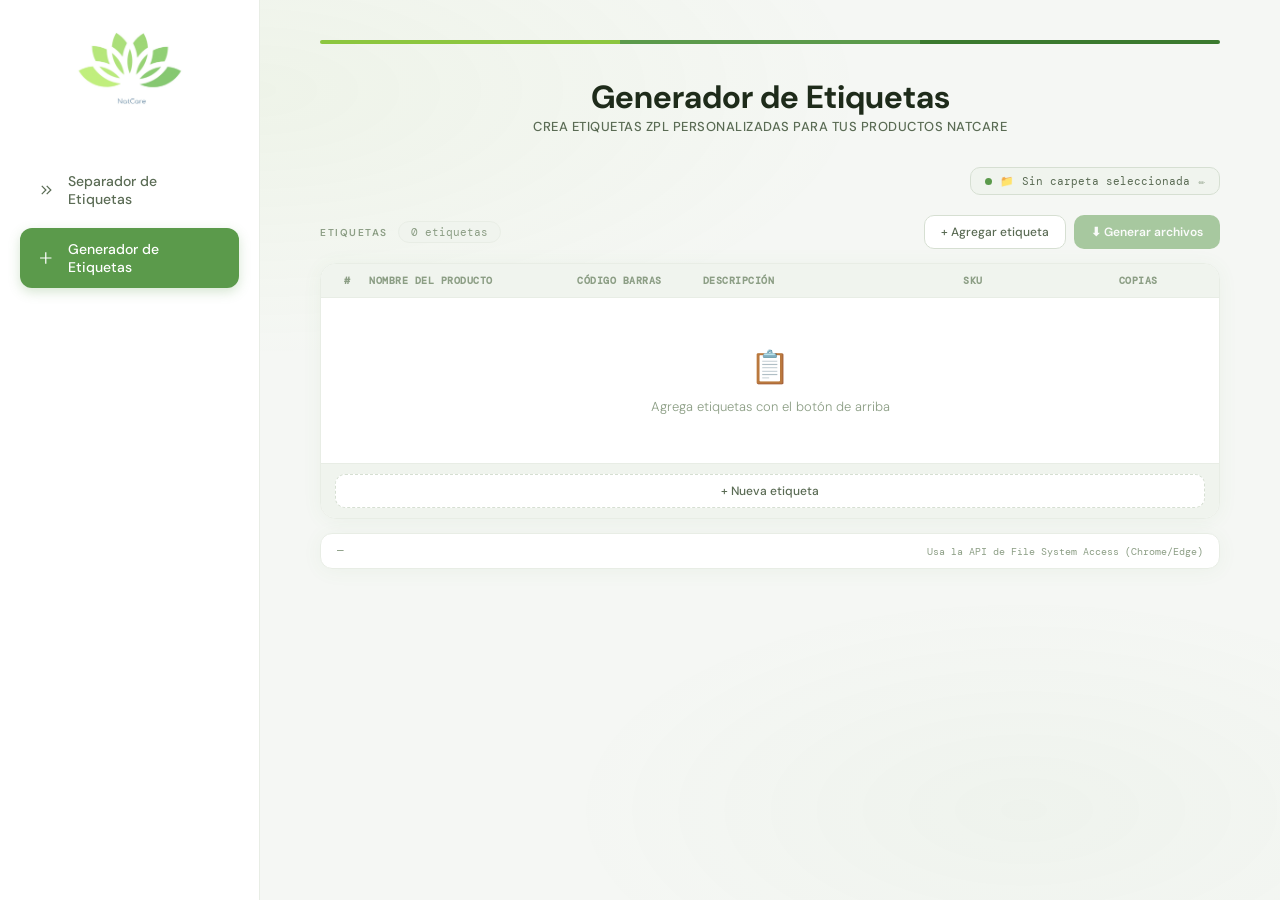
<file: generador.html>
<!DOCTYPE html>
<html lang="es">

<head>
    <meta charset="UTF-8">
    <meta name="viewport" content="width=device-width, initial-scale=1.0">
    <title>Generador de Etiquetas — NatCare</title>
    <link
        href="https://fonts.googleapis.com/css2?family=DM+Serif+Display:ital@0;1&family=DM+Sans:wght@300;400;500;600&family=DM+Mono:wght@400;500&display=swap"
        rel="stylesheet">
    <link rel="stylesheet" href="styles.css">
    <style>
        /* ── GENERADOR-SPECIFIC STYLES ── */

        .gen-wrapper {
            max-width: 900px;
            width: 100%;
        }

        /* Folder badge */
        .folder-badge {
            display: inline-flex;
            align-items: center;
            gap: 8px;
            background: var(--card2);
            border: 1px solid var(--border);
            border-radius: 10px;
            padding: 6px 14px;
            font-family: 'DM Mono', monospace;
            font-size: 11px;
            color: var(--text-muted);
            cursor: pointer;
            transition: all 0.2s ease;
            max-width: 300px;
        }

        .folder-badge:hover {
            border-color: var(--accent);
            color: var(--accent);
            background: var(--accent-glow);
        }

        .folder-badge .folder-name {
            overflow: hidden;
            text-overflow: ellipsis;
            white-space: nowrap;
        }

        .folder-dot {
            width: 7px;
            height: 7px;
            border-radius: 50%;
            background: var(--accent);
            flex-shrink: 0;
        }

        .folder-dot.unset {
            background: var(--error);
        }

        /* Toolbar */
        .gen-toolbar {
            display: flex;
            align-items: center;
            justify-content: space-between;
            margin-bottom: 14px;
            flex-wrap: wrap;
            gap: 10px;
        }

        .gen-toolbar-left {
            display: flex;
            align-items: center;
            gap: 10px;
        }

        .count-badge {
            font-family: 'DM Mono', monospace;
            font-size: 11px;
            color: var(--text-dim);
            background: var(--card2);
            border: 1px solid var(--border-soft);
            border-radius: 20px;
            padding: 3px 12px;
        }

        .gen-toolbar-right {
            display: flex;
            gap: 8px;
        }

        /* Buttons */
        .btn-gen {
            display: inline-flex;
            align-items: center;
            gap: 6px;
            padding: 8px 16px;
            border-radius: 10px;
            font-family: 'DM Sans', sans-serif;
            font-size: 12px;
            font-weight: 500;
            cursor: pointer;
            border: 1px solid transparent;
            transition: all 0.2s ease;
            white-space: nowrap;
        }

        .btn-gen-ghost {
            background: var(--card);
            border-color: var(--border);
            color: var(--text-muted);
        }

        .btn-gen-ghost:hover {
            border-color: var(--accent);
            color: var(--accent);
            background: var(--accent-glow);
        }

        .btn-gen-primary {
            background: var(--accent);
            color: #fff;
            font-weight: 600;
            box-shadow: 0 4px 16px rgba(91, 154, 75, 0.25);
        }

        .btn-gen-primary:hover:not(:disabled) {
            background: #4A8A3C;
            transform: translateY(-1px);
            box-shadow: 0 6px 24px rgba(91, 154, 75, 0.35);
        }

        .btn-gen-primary:disabled {
            opacity: 0.5;
            cursor: not-allowed;
            transform: none;
            box-shadow: none;
        }

        .btn-gen-danger {
            background: transparent;
            border-color: transparent;
            color: var(--text-dim);
            padding: 4px 6px;
            border-radius: 6px;
        }

        .btn-gen-danger:hover {
            color: var(--error);
            background: rgba(217, 79, 79, 0.08);
        }

        /* Labels table */
        .labels-container {
            background: var(--card);
            border: 1px solid var(--border-soft);
            border-radius: 16px;
            overflow: hidden;
            box-shadow: 0 2px 20px rgba(91, 154, 75, 0.06);
        }

        .table-header {
            display: grid;
            grid-template-columns: 32px 2fr 1.2fr 2.5fr 1.4fr 70px 36px;
            gap: 0;
            background: var(--card2);
            border-bottom: 1px solid var(--border-soft);
            padding: 0 10px;
        }

        .th {
            padding: 10px 6px;
            font-family: 'DM Mono', monospace;
            font-size: 10px;
            font-weight: 600;
            color: var(--text-dim);
            text-transform: uppercase;
            letter-spacing: 0.5px;
        }

        .label-row {
            display: grid;
            grid-template-columns: 32px 2fr 1.2fr 2.5fr 1.4fr 70px 36px;
            gap: 0;
            border-bottom: 1px solid var(--border-soft);
            padding: 0 10px;
            align-items: center;
            transition: background 0.15s ease;
        }

        .label-row:last-child {
            border-bottom: none;
        }

        .label-row:hover {
            background: var(--accent-glow);
        }

        .row-num {
            font-family: 'DM Mono', monospace;
            font-size: 10px;
            color: var(--text-dim);
            text-align: center;
        }

        .cell {
            padding: 6px 4px;
        }

        /* Inputs */
        .gen-input {
            width: 100%;
            background: transparent;
            border: 1px solid transparent;
            border-radius: 8px;
            padding: 6px 8px;
            font-family: 'DM Sans', sans-serif;
            font-size: 12px;
            color: var(--text);
            outline: none;
            transition: all 0.2s ease;
        }

        .gen-input:hover {
            border-color: var(--border);
            background: var(--card2);
        }

        .gen-input:focus {
            border-color: var(--accent);
            background: var(--card2);
            box-shadow: 0 0 0 2px var(--accent-glow);
        }

        .gen-input.mono {
            font-family: 'DM Mono', monospace;
            font-size: 11px;
        }

        .gen-input[type="number"] {
            text-align: center;
        }

        .gen-input::placeholder {
            color: var(--text-dim);
        }

        /* Add row */
        .add-row {
            padding: 10px 14px;
            border-top: 1px solid var(--border-soft);
            background: var(--card2);
        }

        .add-row .btn-gen-ghost {
            width: 100%;
            justify-content: center;
            border-style: dashed;
        }

        /* Status bar */
        .gen-statusbar {
            display: flex;
            align-items: center;
            justify-content: space-between;
            margin-top: 14px;
            padding: 10px 16px;
            background: var(--card);
            border: 1px solid var(--border-soft);
            border-radius: 12px;
            font-family: 'DM Mono', monospace;
            font-size: 11px;
            color: var(--text-dim);
            box-shadow: 0 2px 20px rgba(91, 154, 75, 0.06);
        }

        .status-items {
            display: flex;
            gap: 16px;
            align-items: center;
        }

        .status-item {
            display: flex;
            gap: 4px;
            align-items: center;
        }

        .status-ok {
            color: var(--success);
        }

        .status-warn {
            color: #F59E0B;
        }

        /* Toast */
        .toast-container {
            position: fixed;
            bottom: 24px;
            right: 24px;
            z-index: 999;
            display: flex;
            flex-direction: column;
            gap: 8px;
        }

        .toast {
            background: var(--card);
            border: 1px solid var(--border-soft);
            border-radius: 12px;
            padding: 12px 16px;
            font-size: 12px;
            color: var(--text);
            display: flex;
            align-items: center;
            gap: 8px;
            box-shadow: 0 8px 32px rgba(30, 41, 59, 0.12);
            animation: toastIn 0.25s ease;
            max-width: 340px;
        }

        .toast.success {
            border-color: var(--accent);
        }

        .toast.error {
            border-color: var(--error);
        }

        @keyframes toastIn {
            from {
                opacity: 0;
                transform: translateY(8px);
            }

            to {
                opacity: 1;
                transform: translateY(0);
            }
        }

        /* Modal */
        .modal-overlay {
            display: none;
            position: fixed;
            inset: 0;
            background: rgba(30, 41, 59, 0.4);
            z-index: 200;
            align-items: center;
            justify-content: center;
            backdrop-filter: blur(3px);
        }

        .modal-overlay.open {
            display: flex;
        }

        .modal {
            background: var(--card);
            border: 1px solid var(--border-soft);
            border-radius: 18px;
            padding: 28px;
            width: 400px;
            box-shadow: 0 24px 64px rgba(30, 41, 59, 0.2);
        }

        .modal h3 {
            font-family: 'DM Serif Display', serif;
            font-size: 18px;
            font-weight: 400;
            margin-bottom: 10px;
            color: var(--text);
        }

        .modal p {
            font-size: 13px;
            color: var(--text-muted);
            margin-bottom: 24px;
            line-height: 1.6;
        }

        .modal p code {
            background: var(--card2);
            padding: 2px 6px;
            border-radius: 4px;
            font-size: 11px;
            font-family: 'DM Mono', monospace;
        }

        .modal-actions {
            display: flex;
            gap: 10px;
            justify-content: flex-end;
        }

        /* Empty state */
        .empty-state {
            text-align: center;
            padding: 48px 20px;
            color: var(--text-dim);
        }

        .empty-state .icon {
            font-size: 32px;
            margin-bottom: 10px;
        }

        .empty-state p {
            font-size: 13px;
            font-weight: 300;
        }

        /* Header actions (folder) */
        .gen-header-actions {
            display: flex;
            align-items: center;
            justify-content: space-between;
            margin-bottom: 20px;
            flex-wrap: wrap;
            gap: 12px;
        }

        .gen-header-actions .header-sub {
            margin-bottom: 0;
        }
    </style>
</head>

<body>

    <div class="sidebar-overlay" id="sidebar-overlay"></div>

    <header class="mobile-header">
        <button class="menu-toggle" id="menu-toggle">☰</button>
        <span class="header-sub">Generador</span>
        <div style="width: 24px;"></div> <!-- Spacer -->
    </header>

    <div class="app-container">
        <!-- Sidebar -->
        <aside class="sidebar" id="sidebar">
            <div class="sidebar-header">
                <img class="sidebar-logo"
                    src="natcare-logo.jpg"
                    alt="NatCare Logo">
            </div>
            <nav class="nav-menu">
                <div class="nav-item">
                    <a href="index.html">
                        <svg class="nav-icon" viewBox="0 0 24 24" stroke="currentColor">
                            <path d="M7 7l5 5-5 5M13 7l5 5-5 5" />
                        </svg>
                        Separador de Etiquetas
                    </a>
                </div>
                <div class="nav-item active">
                    <a href="generador.html">
                        <svg class="nav-icon" viewBox="0 0 24 24" stroke="currentColor">
                            <path d="M12 5v14M5 12h14" />
                        </svg>
                        Generador de Etiquetas
                    </a>
                </div>
            </nav>
        </aside>

        <!-- Main Content -->
        <main class="main-content">
            <div class="gen-wrapper">

                <!-- Top bar -->
                <div class="top-bar">
                    <span></span><span></span><span></span>
                </div>

                <!-- Header -->
                <div class="header">
                    <h1>Generador de Etiquetas</h1>
                    <p class="header-sub">Crea etiquetas ZPL personalizadas para tus productos NatCare</p>
                </div>

                <!-- Folder selection -->
                <div class="gen-header-actions">
                    <div></div>
                    <div class="folder-badge" onclick="changeFolder()" title="Clic para cambiar carpeta de destino">
                        <div class="folder-dot" id="folderDot"></div>
                        📁
                        <span class="folder-name" id="folderDisplay">Sin carpeta seleccionada</span>
                        <span style="color:var(--text-dim)">✏️</span>
                    </div>
                </div>

                <!-- Toolbar -->
                <div class="gen-toolbar">
                    <div class="gen-toolbar-left">
                        <div class="section-label" style="margin-bottom:0;">Etiquetas</div>
                        <div class="count-badge" id="countBadge">0 etiquetas</div>
                    </div>
                    <div class="gen-toolbar-right">
                        <button class="btn-gen btn-gen-ghost" onclick="addLabel()">+ Agregar etiqueta</button>
                        <button class="btn-gen btn-gen-primary" id="genBtn" onclick="generateFiles()" disabled>⬇ Generar archivos</button>
                    </div>
                </div>

                <!-- Labels table -->
                <div class="labels-container">
                    <div class="table-header">
                        <div class="th" style="text-align:center">#</div>
                        <div class="th">Nombre del producto</div>
                        <div class="th">Código barras</div>
                        <div class="th">Descripción</div>
                        <div class="th">SKU</div>
                        <div class="th" style="text-align:center">Copias</div>
                        <div class="th"></div>
                    </div>
                    <div id="labelsBody">
                        <div class="empty-state">
                            <div class="icon">📋</div>
                            <p>Agrega etiquetas con el botón de arriba</p>
                        </div>
                    </div>
                    <div class="add-row">
                        <button class="btn-gen btn-gen-ghost" onclick="addLabel()">
                            + Nueva etiqueta
                        </button>
                    </div>
                </div>

                <!-- Status bar -->
                <div class="gen-statusbar">
                    <div class="status-items">
                        <div class="status-item" id="statusLabels">
                            <span>—</span>
                        </div>
                    </div>
                    <div style="font-size:10px;color:var(--text-dim)">
                        Usa la API de File System Access (Chrome/Edge)
                    </div>
                </div>

            </div> <!-- .gen-wrapper -->
        </main> <!-- .main-content -->
    </div> <!-- .app-container -->

    <!-- Toast container -->
    <div class="toast-container" id="toastContainer"></div>

    <!-- Folder modal -->
    <div class="modal-overlay" id="folderModal">
        <div class="modal">
            <h3>📁 Carpeta de destino</h3>
            <p>Selecciona la carpeta donde se guardarán los archivos <code>.txt</code> de las etiquetas ZPL.</p>
            <div class="modal-actions">
                <button class="btn-gen btn-gen-ghost" onclick="closeFolderModal()">Cancelar</button>
                <button class="btn-gen btn-gen-primary" onclick="pickFolder()">Seleccionar carpeta…</button>
            </div>
        </div>
    </div>

    <script>
        // ─── MOBILE MENU ───────────────────────────────────
        const menuToggle = document.getElementById('menu-toggle');
        const sidebar = document.getElementById('sidebar');
        const overlay = document.getElementById('sidebar-overlay');

        function toggleMenu() {
            if (sidebar) sidebar.classList.toggle('open');
            if (overlay) overlay.classList.toggle('open');
        }

        if (menuToggle) menuToggle.addEventListener('click', toggleMenu);
        if (overlay) overlay.addEventListener('click', toggleMenu);

        // ─── STATE ───────────────────────────────────────────
        let labels = [];
        let dirHandle = null;
        let labelCounter = 0;

        // ─── INIT ────────────────────────────────────────────
        window.addEventListener('DOMContentLoaded', () => {
            const savedName = localStorage.getItem('zpl_folder_name');
            if (savedName) {
                setFolderDisplay(savedName, false);
            }
            updateUI();
        });

        // ─── FOLDER ──────────────────────────────────────────
        function changeFolder() {
            document.getElementById('folderModal').classList.add('open');
        }

        function closeFolderModal() {
            document.getElementById('folderModal').classList.remove('open');
        }

        async function pickFolder() {
            try {
                dirHandle = await window.showDirectoryPicker({ mode: 'readwrite' });
                localStorage.setItem('zpl_folder_name', dirHandle.name);
                setFolderDisplay(dirHandle.name, true);
                closeFolderModal();
                toast('✅ Carpeta guardada: ' + dirHandle.name, 'success');
            } catch (e) {
                if (e.name !== 'AbortError') toast('Error al seleccionar carpeta', 'error');
            }
        }

        function setFolderDisplay(name, isActive) {
            document.getElementById('folderDisplay').textContent = name;
            const dot = document.getElementById('folderDot');
            dot.className = 'folder-dot' + (isActive ? '' : ' unset');
        }

        // ─── LABELS ──────────────────────────────────────────
        function addLabel() {
            labelCounter++;
            const id = 'lbl_' + Date.now();
            labels.push({ id, nombre: '', barcode: '', descripcion: '', sku: '', copias: 1 });
            renderLabels();
            updateUI();
            // Focus first input of new row
            setTimeout(() => {
                const inputs = document.querySelectorAll(`[data-id="${id}"]`);
                if (inputs[0]) inputs[0].focus();
            }, 30);
        }

        function removeLabel(id) {
            labels = labels.filter(l => l.id !== id);
            renderLabels();
            updateUI();
        }

        function updateField(id, field, value) {
            const lbl = labels.find(l => l.id === id);
            if (lbl) lbl[field] = value;
            updateUI();
        }

        function renderLabels() {
            const body = document.getElementById('labelsBody');
            if (labels.length === 0) {
                body.innerHTML = `<div class="empty-state"><div class="icon">📋</div><p>Agrega etiquetas con el botón de arriba</p></div>`;
                return;
            }
            body.innerHTML = labels.map((l, i) => `
                <div class="label-row" id="row_${l.id}">
                    <div class="cell row-num">${i + 1}</div>
                    <div class="cell">
                        <input type="text" class="gen-input" placeholder="Nombre del producto" value="${esc(l.nombre)}"
                            data-id="${l.id}"
                            oninput="updateField('${l.id}','nombre',this.value)"
                            title="Nombre del producto (será el nombre del archivo)">
                    </div>
                    <div class="cell">
                        <input type="text" class="gen-input mono" placeholder="PFRK42793" value="${esc(l.barcode)}"
                            oninput="updateField('${l.id}','barcode',this.value)"
                            title="Código de barras">
                    </div>
                    <div class="cell">
                        <input type="text" class="gen-input" placeholder="Descripción del producto" value="${esc(l.descripcion)}"
                            oninput="updateField('${l.id}','descripcion',this.value)"
                            title="Descripción del producto">
                    </div>
                    <div class="cell">
                        <input type="text" class="gen-input mono" placeholder="750611..." value="${esc(l.sku)}"
                            oninput="updateField('${l.id}','sku',this.value)"
                            title="SKU / código de producto">
                    </div>
                    <div class="cell" style="text-align:center">
                        <input type="number" class="gen-input mono" min="1" max="9999" value="${l.copias}"
                            oninput="updateField('${l.id}','copias',parseInt(this.value)||1)"
                            style="width:56px"
                            title="Número de copias">
                    </div>
                    <div class="cell" style="text-align:center">
                        <button class="btn-gen btn-gen-danger" onclick="removeLabel('${l.id}')" title="Eliminar">✕</button>
                    </div>
                </div>
            `).join('');
        }

        function updateUI() {
            const total = labels.length;
            const valid = labels.filter(l => l.nombre.trim() && l.barcode.trim()).length;
            document.getElementById('countBadge').textContent = total === 0 ? '0 etiquetas' : `${total} etiqueta${total > 1 ? 's' : ''}`;
            document.getElementById('genBtn').disabled = valid === 0;
            const status = document.getElementById('statusLabels');
            if (total === 0) {
                status.innerHTML = `<span>—</span>`;
            } else {
                const incomplete = total - valid;
                status.innerHTML = `
                    <span class="status-ok">✓ ${valid} completa${valid !== 1 ? 's' : ''}</span>
                    ${incomplete > 0 ? `<span class="status-warn">⚠ ${incomplete} incompleta${incomplete !== 1 ? 's' : ''} (requieren nombre y código)</span>` : ''}
                `;
            }
        }

        // ─── ZPL GENERATOR ───────────────────────────────────
        function toZplEncoding(str) {
            let result = '';
            for (const ch of str) {
                const code = ch.codePointAt(0);
                if (code < 128) {
                    result += ch;
                } else {
                    const bytes = new TextEncoder().encode(ch);
                    for (const b of bytes) {
                        result += '_' + b.toString(16).toUpperCase().padStart(2, '0');
                    }
                }
            }
            return result;
        }

        function buildZPL(label) {
            const barcode = label.barcode.trim();
            const nombre = toZplEncoding(label.nombre.trim());
            const sku = label.sku.trim();
            const copias = Math.max(1, parseInt(label.copias) || 1);
            const desc = toZplEncoding(label.descripcion.trim());

            return [
                '^XA',
                '^CI28',
                '^LH0,0',
                `^FO65,18^BY2^BCN,54,N,N^FD${barcode}^FS`,
                `^FT150,98^A0N,22,22^FH^FD${barcode}^FS`,
                `^FT149,98^A0N,22,22^FH^FD${barcode}^FS`,
                `^FO22,115^A0N,18,18^FB380,2,0,L^FH^FD${nombre}^FS`,
                `^FO22,150^A0N,18,18^FB380,1,0,L^FH^FD${desc}^FS`,
                `^FO21,150^A0N,18,18^FB380,1,0,L^FH^FD^FS`,
                `^FO22,170^A0N,18,18^FH^FDSKU: ${sku}^FS`,
                `^FO22,170^A0N,18,18^FH^FD^FS`,
                `^PQ${copias},0,1,Y^XZ`
            ].join('\n');
        }

        // ─── GENERATE FILES ───────────────────────────────────
        async function generateFiles() {
            const valid = labels.filter(l => l.nombre.trim() && l.barcode.trim());
            if (valid.length === 0) return;

            if (!dirHandle) {
                try {
                    dirHandle = await window.showDirectoryPicker({ mode: 'readwrite' });
                    localStorage.setItem('zpl_folder_name', dirHandle.name);
                    setFolderDisplay(dirHandle.name, true);
                } catch (e) {
                    if (e.name === 'AbortError') return;
                    toast('Error al seleccionar carpeta', 'error');
                    return;
                }
            }

            let saved = 0;
            let errors = 0;

            for (const label of valid) {
                try {
                    const filename = sanitizeFilename(label.nombre.trim()) + '.txt';
                    const zpl = buildZPL(label);
                    const fh = await dirHandle.getFileHandle(filename, { create: true });
                    const writable = await fh.createWritable();
                    await writable.write(zpl);
                    await writable.close();
                    saved++;
                } catch (e) {
                    console.error(e);
                    errors++;
                }
            }

            if (saved > 0) toast(`✅ ${saved} archivo${saved > 1 ? 's' : ''} guardado${saved > 1 ? 's' : ''} en "${dirHandle.name}"`, 'success');
            if (errors > 0) toast(`⚠ ${errors} archivo${errors > 1 ? 's' : ''} con error`, 'error');
        }

        function sanitizeFilename(name) {
            return name.replace(/[\\/:*?"<>|]/g, '_');
        }

        // ─── TOAST ───────────────────────────────────────────
        function toast(msg, type = 'success') {
            const container = document.getElementById('toastContainer');
            const el = document.createElement('div');
            el.className = `toast ${type}`;
            el.textContent = msg;
            container.appendChild(el);
            setTimeout(() => el.remove(), 3500);
        }

        // ─── UTILS ───────────────────────────────────────────
        function esc(str) {
            return String(str).replace(/"/g, '&quot;').replace(/</g, '&lt;').replace(/>/g, '&gt;');
        }

        // ─── KEYBOARD SHORTCUTS ───────────────────────────────
        document.addEventListener('keydown', e => {
            if ((e.ctrlKey || e.metaKey) && e.key === 'Enter') {
                generateFiles();
            }
            if ((e.ctrlKey || e.metaKey) && e.key === '+') {
                e.preventDefault();
                addLabel();
            }
        });
    </script>
</body>

</html>
</file>
<file: styles.css>
:root {
    --bg: #F5F7F4;
    --card: #FFFFFF;
    --card2: #F0F4EE;
    --accent: #5B9A4B;
    --accent2: #8CC63F;
    --accent-glow: rgba(91, 154, 75, 0.10);
    --text: #1E2B1A;
    --text-muted: #5A6B54;
    --text-dim: #8C9E85;
    --success: #3DAA5C;
    --error: #D94F4F;
    --warning: #E6A93C;
    --border: #D6DFD2;
    --border-soft: #E8EDE5;
    --sidebar-width: 260px;
}

*,
*::before,
*::after {
    box-sizing: border-box;
    margin: 0;
    padding: 0;
}

body {
    font-family: 'DM Sans', sans-serif;
    background: var(--bg);
    min-height: 100vh;
    color: var(--text);
}

/* Background texture */
body::before {
    content: '';
    position: fixed;
    inset: 0;
    background:
        radial-gradient(ellipse 80% 50% at 20% 10%, rgba(140, 198, 63, 0.06) 0%, transparent 60%),
        radial-gradient(ellipse 60% 40% at 80% 90%, rgba(91, 154, 75, 0.04) 0%, transparent 60%);
    pointer-events: none;
    z-index: 0;
}

/* ── LAYOUT ── */
.app-container {
    display: flex;
    min-height: 100vh;
    position: relative;
    z-index: 1;
}

/* ── SIDEBAR ── */
.sidebar {
    width: var(--sidebar-width);
    background: var(--card);
    border-right: 1px solid var(--border-soft);
    display: flex;
    flex-direction: column;
    padding: 32px 20px;
    position: sticky;
    top: 0;
    height: 100vh;
    transition: transform 0.3s ease;
}

.sidebar-header {
    margin-bottom: 40px;
    text-align: center;
}

.sidebar-logo {
    width: 120px;
    height: auto;
    display: block;
    margin: 0 auto;
}

.nav-menu {
    list-style: none;
    display: flex;
    flex-direction: column;
    gap: 8px;
}

.nav-item a {
    display: flex;
    align-items: center;
    gap: 12px;
    padding: 12px 16px;
    text-decoration: none;
    color: var(--text-muted);
    font-size: 14px;
    font-weight: 500;
    border-radius: 12px;
    transition: all 0.2s ease;
}

.nav-item a:hover {
    background: var(--card2);
    color: var(--accent);
}

.nav-item.active a {
    background: var(--accent);
    color: #fff;
    box-shadow: 0 4px 12px rgba(91, 154, 75, 0.25);
}

.nav-icon {
    width: 20px;
    height: 20px;
    stroke-width: 1.5;
    fill: none;
    stroke: currentColor;
}

/* ── MAIN CONTENT ── */
.main-content {
    flex: 1;
    padding: 40px 16px 60px;
    display: flex;
    flex-direction: column;
    align-items: center;
    overflow-y: auto;
}

.wrapper {
    width: 100%;
    max-width: 560px;
}

/* ── TOP BAR ── */
.top-bar {
    height: 4px;
    display: flex;
    border-radius: 2px;
    overflow: hidden;
    margin-bottom: 32px;
}

.top-bar span {
    flex: 1;
}

.top-bar span:nth-child(1) {
    background: var(--accent2);
}

.top-bar span:nth-child(2) {
    background: var(--accent);
}

.top-bar span:nth-child(3) {
    background: #3B7A2E;
}

/* ── HEADER ── */
.header {
    text-align: center;
    margin-bottom: 32px;
}

.logo-svg {
    display: block;
    margin: 0 auto 12px;
    width: 140px;
    height: auto;
}

.header-sub {
    font-family: 'DM Sans', sans-serif;
    font-size: 13px;
    font-weight: 500;
    color: var(--text-muted);
    letter-spacing: 0.5px;
    text-transform: uppercase;
    margin-bottom: 6px;
}

.header-title {
    font-family: 'DM Serif Display', serif;
    font-size: 36px;
    color: var(--text);
    line-height: 1.1;
    margin-bottom: 8px;
}

.header-desc {
    font-size: 14px;
    color: var(--text-dim);
    font-weight: 300;
}

/* ── DIVIDER ── */
.divider {
    height: 1px;
    background: var(--border-soft);
    margin: 0 0 24px;
}

/* ── CARD ── */
.card {
    background: var(--card);
    border: 1px solid var(--border-soft);
    border-radius: 16px;
    padding: 28px;
    margin-bottom: 20px;
    box-shadow: 0 2px 20px rgba(91, 154, 75, 0.06);
}

.section-label {
    font-size: 10px;
    font-weight: 600;
    letter-spacing: 1.5px;
    text-transform: uppercase;
    color: var(--text-dim);
    margin-bottom: 12px;
}

/* ── DROP ZONE ── */
.drop-zone {
    background: var(--card2);
    border: 1.5px dashed var(--border);
    border-radius: 12px;
    height: 120px;
    display: flex;
    flex-direction: column;
    align-items: center;
    justify-content: center;
    cursor: pointer;
    transition: all 0.25s ease;
    gap: 8px;
    position: relative;
    overflow: hidden;
}

.drop-zone:hover,
.drop-zone.hover {
    border-color: var(--accent);
    background: rgba(91, 154, 75, 0.05);
}

.drop-zone.selected {
    border-color: var(--accent2);
    border-style: solid;
    background: rgba(140, 198, 63, 0.07);
}

.drop-zone input[type="file"] {
    position: absolute;
    inset: 0;
    opacity: 0;
    cursor: pointer;
    font-size: 0;
}

.drop-icon {
    font-size: 24px;
    transition: transform 0.2s;
}

.drop-zone:hover .drop-icon {
    transform: translateY(-2px);
}

.drop-zone.selected .drop-icon {
    color: var(--success);
}

.drop-text {
    font-size: 13px;
    color: var(--text-muted);
    text-align: center;
    line-height: 1.5;
    pointer-events: none;
}

.file-path {
    font-family: 'DM Mono', monospace;
    font-size: 11px;
    color: var(--text-dim);
    margin-top: 10px;
    word-break: break-all;
}

.inner-divider {
    height: 1px;
    background: var(--border-soft);
    margin: 20px 0;
}

/* ── OUTPUT ROW ── */
.output-row {
    display: flex;
    align-items: center;
    gap: 12px;
}

.output-text {
    flex: 1;
    font-size: 12px;
    color: var(--text-muted);
    font-weight: 400;
}

.output-text.custom {
    color: var(--text);
}

.output-select-btn {
    font-size: 12px;
    color: var(--accent);
    font-weight: 600;
    cursor: pointer;
    white-space: nowrap;
    background: none;
    border: none;
    padding: 4px 0;
    font-family: inherit;
}

.output-select-btn:hover {
    text-decoration: underline;
}

/* ── MAIN BUTTON ── */
.btn-wrap {
    display: flex;
    justify-content: center;
    margin-bottom: 20px;
}

.btn-split {
    background: var(--accent);
    color: #fff;
    border: none;
    border-radius: 14px;
    padding: 16px 40px;
    font-family: 'DM Sans', sans-serif;
    font-size: 15px;
    font-weight: 600;
    cursor: pointer;
    transition: all 0.2s ease;
    letter-spacing: 0.3px;
    box-shadow: 0 4px 20px rgba(91, 154, 75, 0.3);
    position: relative;
    overflow: hidden;
}

.btn-split::after {
    content: '';
    position: absolute;
    inset: 0;
    background: linear-gradient(135deg, rgba(255, 255, 255, 0.1), transparent);
    pointer-events: none;
}

.btn-split:hover:not(:disabled) {
    background: #4A8A3C;
    transform: translateY(-1px);
    box-shadow: 0 6px 28px rgba(91, 154, 75, 0.35);
}

.btn-split:active:not(:disabled) {
    transform: translateY(0);
}

.btn-split:disabled {
    opacity: 0.6;
    cursor: not-allowed;
}

/* ── PROGRESS ── */
.progress-wrap {
    margin-bottom: 8px;
}

.progress-track {
    background: var(--card2);
    border-radius: 99px;
    height: 5px;
    overflow: hidden;
    margin-bottom: 8px;
}

.progress-fill {
    background: linear-gradient(90deg, var(--accent2), var(--accent));
    height: 100%;
    border-radius: 99px;
    width: 0%;
    transition: width 0.3s ease;
}

.progress-label {
    font-size: 12px;
    color: var(--text-dim);
    text-align: center;
    min-height: 18px;
}

.progress-label.success {
    color: var(--success);
    font-weight: 500;
}

/* ── RESULTS ── */
.results-card {
    background: var(--card);
    border: 1px solid var(--border-soft);
    border-radius: 16px;
    overflow: hidden;
    box-shadow: 0 2px 20px rgba(91, 154, 75, 0.06);
}

.results-header {
    display: flex;
    align-items: center;
    justify-content: space-between;
    padding: 14px 20px;
    border-bottom: 1px solid var(--border-soft);
}

.results-title {
    font-size: 10px;
    font-weight: 600;
    letter-spacing: 1.5px;
    text-transform: uppercase;
    color: var(--text-dim);
}

.results-count {
    font-size: 12px;
    font-weight: 600;
    color: var(--accent);
}

.results-body {
    height: 160px;
    overflow-y: auto;
    padding: 8px 0;
}

.results-body::-webkit-scrollbar {
    width: 4px;
}

.results-body::-webkit-scrollbar-track {
    background: transparent;
}

.results-body::-webkit-scrollbar-thumb {
    background: var(--border);
    border-radius: 4px;
}

.result-item {
    display: flex;
    align-items: center;
    gap: 8px;
    padding: 5px 20px;
    font-family: 'DM Mono', monospace;
    font-size: 11px;
    color: var(--text-muted);
    animation: fadeSlide 0.2s ease forwards;
}

@keyframes fadeSlide {
    from {
        opacity: 0;
        transform: translateX(-4px);
    }

    to {
        opacity: 1;
        transform: translateX(0);
    }
}

.result-check {
    color: var(--success);
    font-size: 12px;
}

.placeholder-msg {
    height: 100%;
    display: flex;
    align-items: center;
    justify-content: center;
    font-size: 13px;
    color: var(--text-dim);
    font-weight: 300;
}

.error-msg {
    padding: 20px;
    color: var(--error);
    font-size: 13px;
    text-align: center;
}

/* ── DOWNLOAD NOTICE ── */
.download-notice {
    text-align: center;
    font-size: 12px;
    color: var(--text-dim);
    margin-top: 16px;
    padding: 12px 20px;
    background: var(--card);
    border: 1px solid var(--border-soft);
    border-radius: 12px;
    line-height: 1.6;
}

.download-notice strong {
    color: var(--accent);
}

/* ── MOBILE NAVBAR ── */
.mobile-header {
    display: none;
    background: var(--card);
    border-bottom: 1px solid var(--border-soft);
    padding: 12px 20px;
    align-items: center;
    justify-content: space-between;
    position: sticky;
    top: 0;
    z-index: 100;
}

.menu-toggle {
    background: none;
    border: none;
    color: var(--text);
    cursor: pointer;
    font-size: 24px;
}

/* Responsive */
@media (max-width: 768px) {
    .app-container {
        flex-direction: column;
    }

    .sidebar {
        position: fixed;
        left: 0;
        top: 0;
        bottom: 0;
        transform: translateX(-100%);
        z-index: 1000;
        box-shadow: 20px 0 50px rgba(0, 0, 0, 0.1);
    }

    .sidebar.open {
        transform: translateX(0);
    }

    .mobile-header {
        display: flex;
    }

    .sidebar-header {
        display: none;
    }
    
    .sidebar-overlay {
        display: none;
        position: fixed;
        inset: 0;
        background: rgba(0, 0, 0, 0.2);
        backdrop-filter: blur(4px);
        z-index: 999;
    }
    
    .sidebar-overlay.open {
        display: block;
    }
}
</file>
